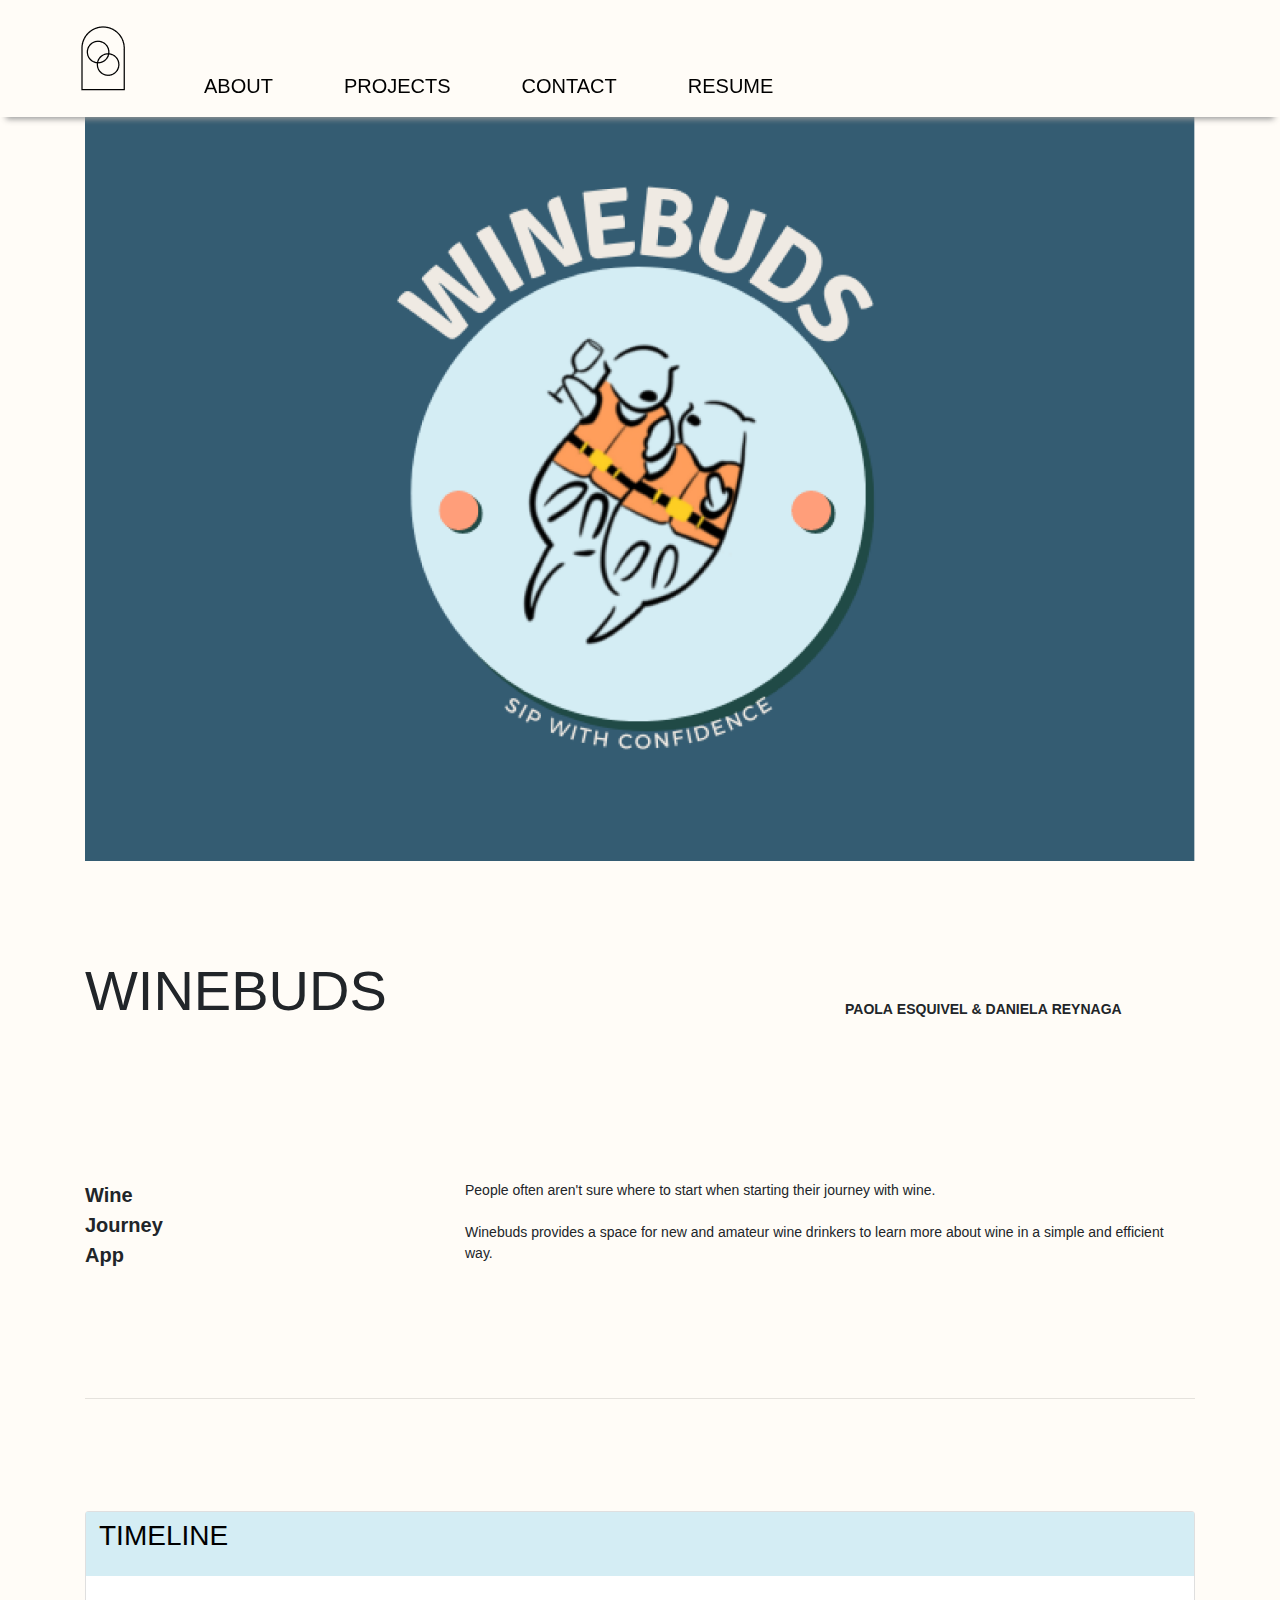
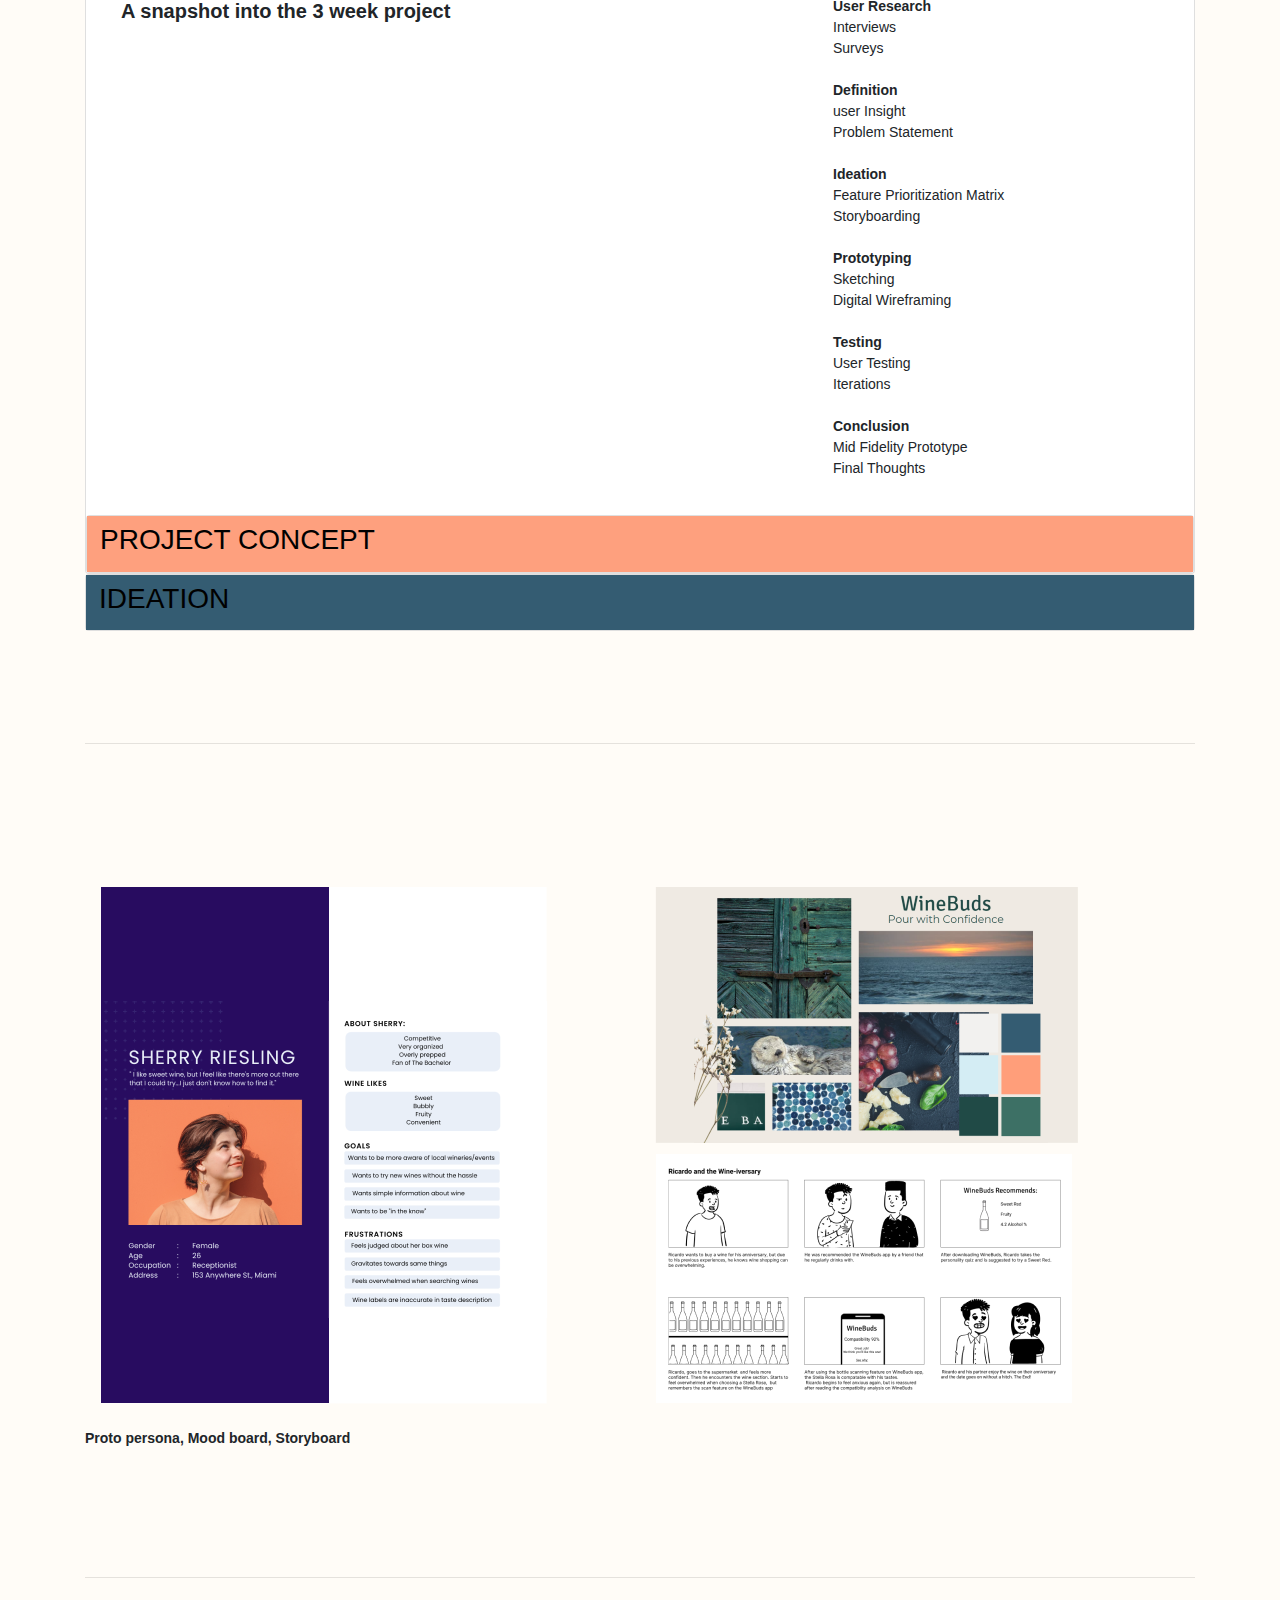
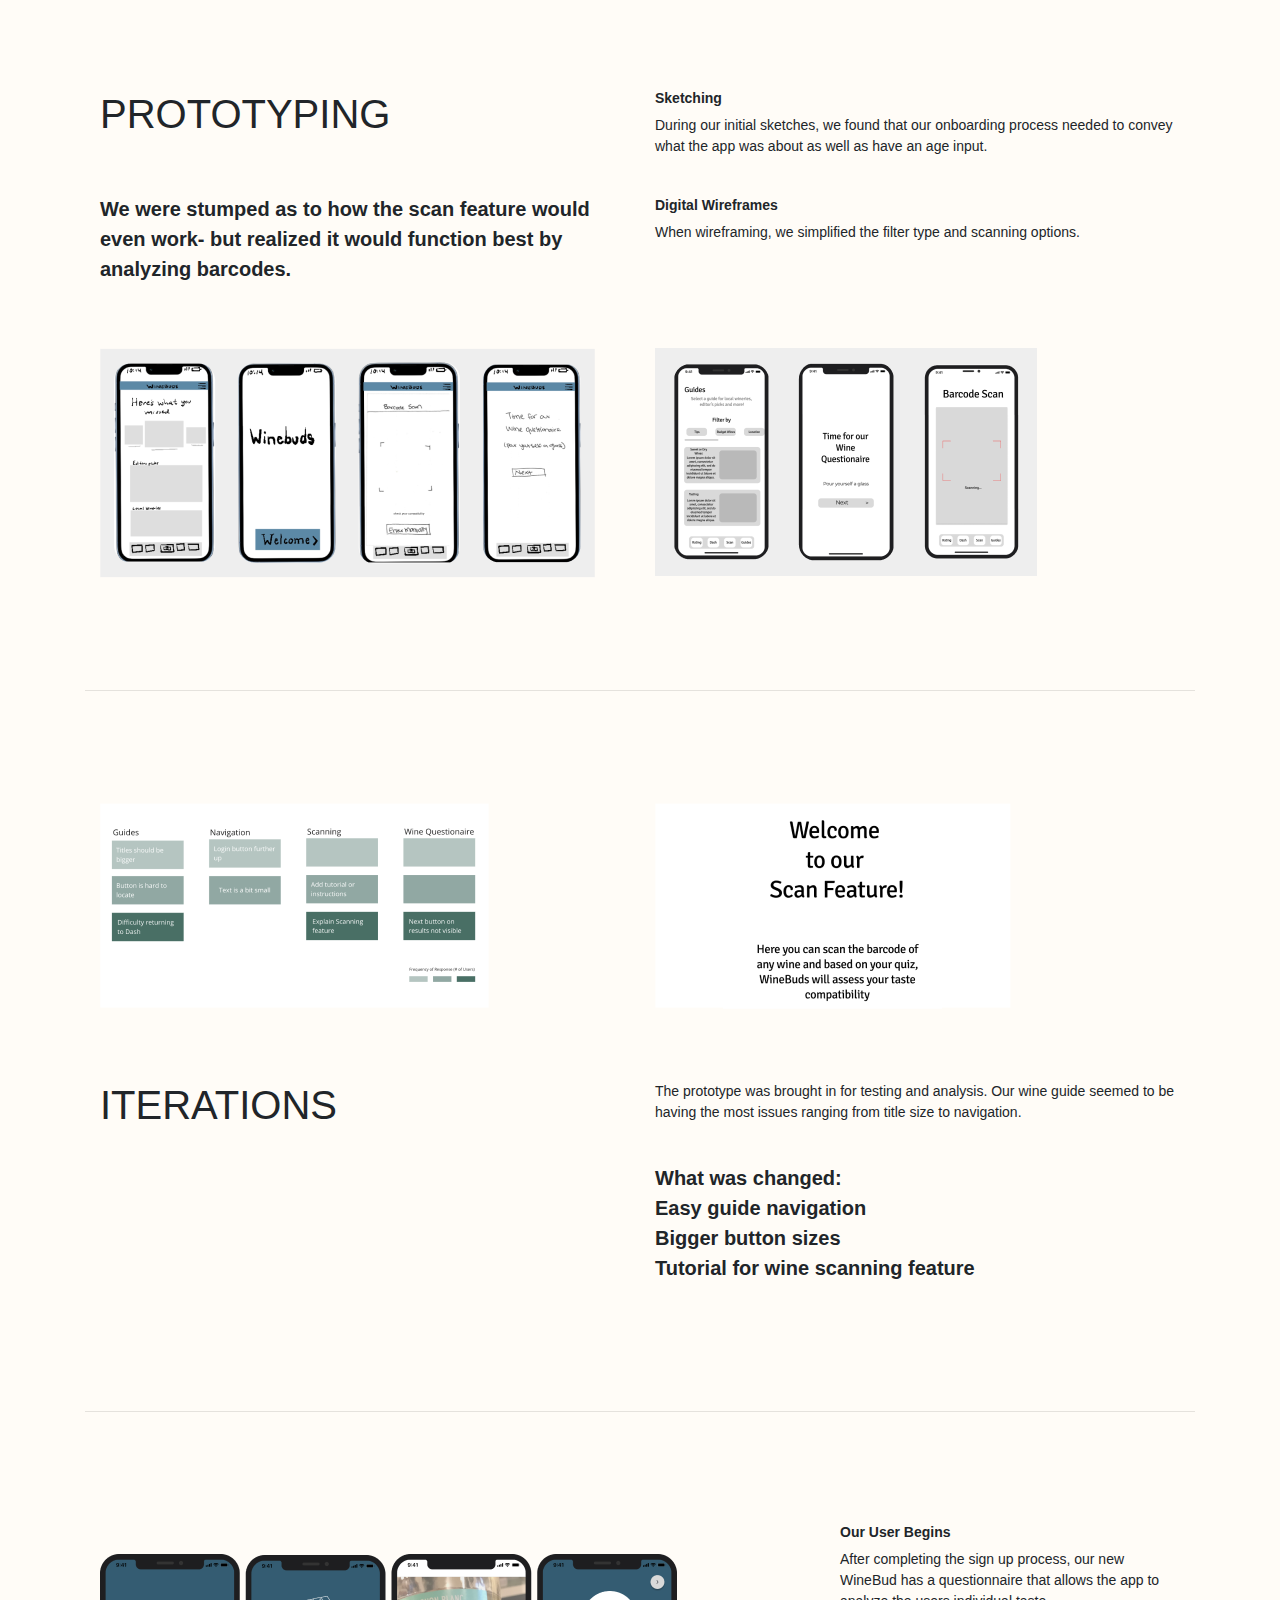
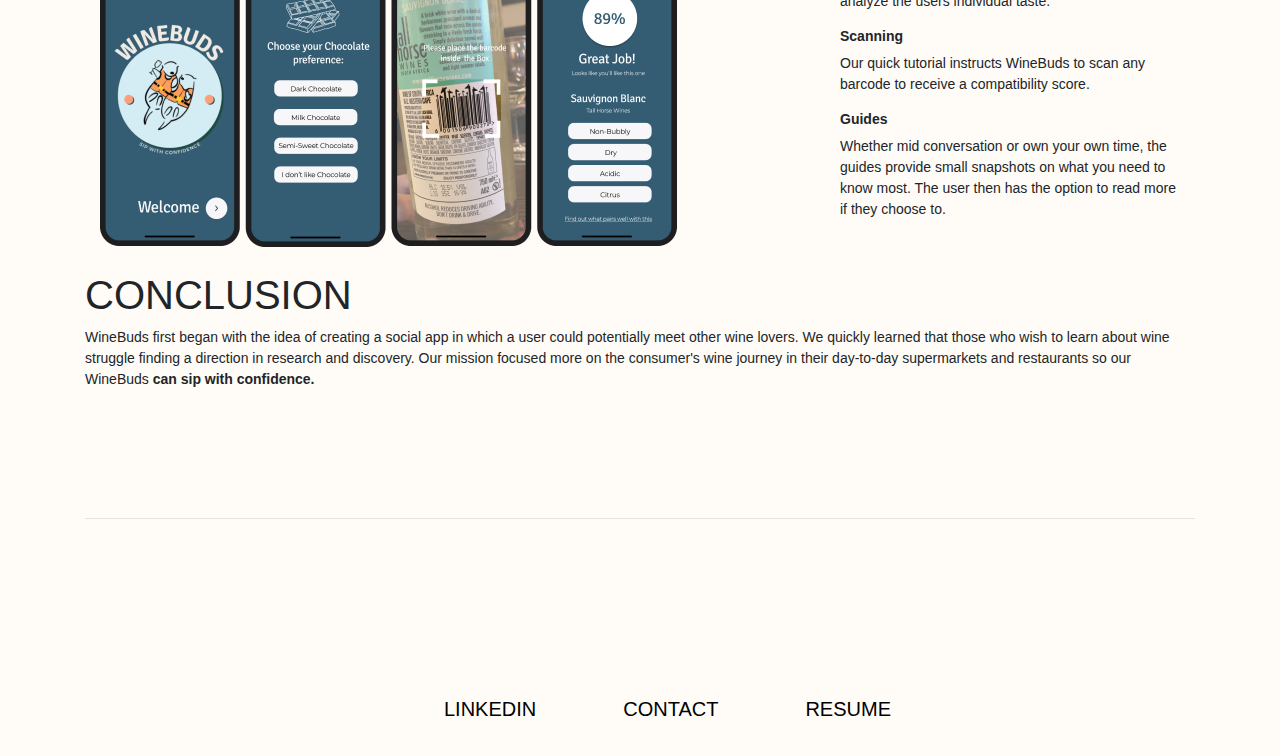
<file: winebuds-all-breakpoints.html>
<!DOCTYPE html>
<head>
    <title>WineBuds</title>
    <link rel="stylesheet" href="https://cdn.jsdelivr.net/npm/bootstrap@4.0.0/dist/css/bootstrap.min.css" integrity="sha384-Gn5384xqQ1aoWXA+058RXPxPg6fy4IWvTNh0E263XmFcJlSAwiGgFAW/dAiS6JXm" crossorigin="anonymous">
    <link rel="stylesheet" href="css/winebuds.css" type="text/css">
</head>
<body>
    <nav class="navbar navbar-expand-lg navbar-light bg-light customNav">
        <a class="navbar-brand" href="index.html"><img src="images/logo.png"></a>
        <button class="navbar-toggler" type="button" data-toggle="collapse" data-target="#navbarNavAltMarkup" aria-controls="navbarNavAltMarkup" aria-expanded="false" aria-label="Toggle navigation">
          <span class="navbar-toggler-icon"></span>
        </button>
        <div class="collapse navbar-collapse" id="navbarNavAltMarkup">
          <div class="navbar-nav">
            <a class="nav-item nav-link active" href="about-2-all-breakpoints.html">ABOUT </a>
            <a class="nav-item nav-link" href="projects-2-all-breakpoints.html">PROJECTS</a>
            <a class="nav-item nav-link" href="contact-all-breakpoints.html">CONTACT</a>
            <a class="nav-item nav-link" href="#">RESUME</a>
          </div>
        </div>
      </nav>
      
        
        <div class="jumbotron jumbotron-fluid Logohero">
          <div class="container">
            <img class="winebuds_logo"src="images/winebuds_logo.png">
          </div>
        </div>

        <div class="container winebuds">
          <div class="row">
            <div class="col-12 col-md-8">
          <h1 class="display-4">WINEBUDS</h1>
          </div>
          <div class="col-6 col-md-4">
            <p class="names"> <br><br>PAOLA&nbsp;ESQUIVEL&nbsp;&&nbsp;DANIELA&nbsp;REYNAGA
            </p>
          </div>
          </div>
            </div>
          </div>

          <div>
            <br>
            <br>
              <br>
              <br>
              <br>
              <br>
            </div>
      
        <div class="container">
        <div class="row">
          <div class="col-6 col-md-4">
            <p class="WJA">Wine<br>Journey<br>App</p>
          </div>
          <div class="col-12 col-md-8">
            <p>People often aren't sure where to start when starting their journey with wine.</br><br>Winebuds provides a space for new and amateur wine drinkers to learn more about wine in a simple and efficient way.
            </p>
          </div>
        </div>
        <div>
          <br>
          <br>
          <br>
          <br>
        </div>
        <hr>
          <div>
            <br>
            <br>
            <br>
            <br>
          </div>

      <div class="accordion" id="accordionExample">
        <div class="card">
          <div class="card-header1" id="headingOne">
            <h2>
              <button class="btn btn-link" type="button" data-toggle="collapse" data-target="#collapseOne" aria-expanded="true" aria-controls="collapseOne">
                <h3>TIMELINE</h3>
              </button>
            </h2>
          </div>
      
          <div id="collapseOne" class="collapse show" aria-labelledby="headingOne" data-parent="#accordionExample">
            <div class="card-body">
              <div class="container">
                <div class="row">
                  <div class="col-12 col-md-8">
                    <p class="WJA">A snapshot into the 3 week project</p>
                  </div>
                  <div class="col-6 col-md-4">
                    <p> <b>User Research</b><br>
                      Interviews<br>Surveys<br>
                      <br>
                      <b>Definition</b><br>
                      user Insight<br>Problem Statement<br>
                      <br>
                      <b>Ideation</b><br>
                      Feature Prioritization Matrix<br>Storyboarding<br>
                      <br>
                      <b>Prototyping</b><br>
                      Sketching<br>Digital Wireframing<br>
                      <br>
                      <b>Testing</b><br>
                      User Testing<br>Iterations<br>
                      <br>
                      <b>Conclusion</b><br>
                      Mid Fidelity Prototype<br>Final Thoughts<br>
                    </p>
                  </div>
                </div> 
          </div>
          </div>
        </div>
        <div class="card">
          <div class="card-header2" id="headingTwo">
            <h2 class="mb-0">
              <button class="btn btn-link collapsed" type="button" data-toggle="collapse" data-target="#collapseTwo" aria-expanded="false" aria-controls="collapseTwo">
                <h3>PROJECT CONCEPT</h3>
              </button>
            </h2>
          </div>
          <div id="collapseTwo" class="collapse" aria-labelledby="headingTwo" data-parent="#accordionExample">
            <div class="card-body">
              <div class="container">
                <div class="row">
                  <div class="col-12 col-md-8">
                    <p><br>After conducting surveys and interviews for novice wine drinkers, we wanted to create an app would function as an aid in the exploration of wine.
                      <br><br>If providing a direction is our users' need, how might we give clear information about wine while also helping non-wine drinkers explore based on their own preferences and personal needs?
                      <br><br><br>Biggest Barriers:<br>Overwhelming amount of information<br>
                      Inaccurate label descriptions<br>
                      The risk of purchasing<br>
                    </p>
                  </div>
                  <div class="col-6 col-md-4">
                    <img class="pain_points" src="images/Group 56.png">
                  </div>
                </div> 
          </div>
          </div>
            </div>
          </div>
        </div>
        <div class="card">
          <div class="card-header3" id="headingThree">
            <h2 class="mb-0">
              <button class="btn btn-link collapsed" type="button" data-toggle="collapse" data-target="#collapseThree" aria-expanded="false" aria-controls="collapseThree">
                <h3>IDEATION</h3>
              </button>
            </h2>
          </div>
          <div id="collapseThree" class="collapse" aria-labelledby="headingThree" data-parent="#accordionExample">
            <div class="card-body">
              <div class="container">
                <div class="row">
                  <div class="col">
                    Whether in social situations or personal exploration, we wanted to provide a user-first experience that was simplified and effective. 
                  </div>
                </div>
                <div class="row">
                  <div class="col">
                    <img class="dot_voting" src="images/Group 58.png">
                  </div>
                  <div class="col">
                    <img class="user_flow" src="images/Group 57.png">
                  </div>
                </div>
                <div class="row">
                  <div class="col">
                    <p>Feature Prioritization<br>My partner and I focused primarily
                    on a comprehensive “sip” sized guide as well as a personalized scanning
                    feature.</p>
                  </div>
                  <div class="col">
                    <p>User Flow<br>After careful consideration, we broke down our user flow to reflect easy access to guides, a scanner, and a personal review system.</p>
                  </div>
                </div>
              </div>
            </div>
          </div>
        </div>
      </div>
      <div>
        <br>
        <br>
        <br>
        <br>
      </div>
      <hr>
        <div>
          <br>
          <br>
          <br>
          <br>
        </div>
      <div class="container">
        <div class="row">
          <div class="col">
            <img class="proto" src="images/Group 59.png">
          </div>
          <div class="col">
            <img class="moodboard" src="images/Group 65.png">
          </div>
        </div>
      </div>
      <br>
        <p class="titleside">Proto persona, Mood board, Storyboard</p>
        <div>
          <br>
          <br>
          <br>
          <br>
        </div>
        <hr>
          <div>
            <br>
            <br>
            <br>
            <br>
          </div>
      <div class="container">
        <div class="row">
          <div class="col">
            <h1>PROTOTYPING</h1>
            <br>
            <br>
            <p class="WJA">We were stumped as to how the scan feature would even work- but realized it would function best by analyzing barcodes.</p>
          </div>
          <div class="col">
            <h4>Sketching</h4>
            <p>During our initial sketches, we found that our onboarding process needed to convey what the app was about as well as have an age input.
            </p>
            <br>
            <h4>Digital Wireframes</h4>
            <p>When wireframing, we simplified the filter type and scanning options.</p>
          </div>
        </div>
      </div>
      <br>
      <br>
      <div class="container">
        <div class="row">
          <div class="col">
            <img class="proto1" src="images/Group 61.png">
          </div>
          <div class="col">
            <img class="proto2" src="images/Group 62.png">
           </div>
        </div>
      </div>
      <div>
        <br>
        <br>
        <br>
        <br>
      </div>
      <hr>
        <div>
          <br>
          <br>
          <br>
          <br>
        </div>
<div class="container">
  <div class="row">
    <div class="col">
      <img class="frequency" src="images/Group 63.png">
    </div>
    <div class="col">
      <img class="scanintro" src="images/Group 64.png">
     </div>
  </div>
</div>
<br>
<br>
<br>
<div class="container">
  <div class="row">
    <div class="col">
      <h1>ITERATIONS</h1>
    </div>
    <div class="col">
      <p>The prototype was brought in for testing and analysis. Our wine guide seemed to be having the most issues ranging from title size to navigation.
      </p>
      <br>
      <p class="WJA">What was changed:<br>
        Easy guide navigation<br>
        Bigger button sizes<br>
        Tutorial for wine scanning feature</p>
    </div>
  </div>
</div>
<div>
  <br>
  <br>
  <br>
  <br>
</div>
<hr>
  <div>
    <br>
    <br>
    <br>
    <br>
  </div>

<div class="container">
  <div class="row">
    <div class="col-12 col-md-8">
      <img class="midfi" src="images/Group 17.png">  
    </div>
    <div class="col-6 col-md-4">
      <h4>Our User Begins</h4>
      <p>After completing the sign up process, our new WineBud has a questionnaire that allows the app to analyze the users individual taste.</p>
      <h4>Scanning</h4>
      <p>Our quick tutorial instructs WineBuds to scan any barcode to receive a compatibility score.</p>
      <h4>Guides</h4>
      <p>Whether mid conversation or own your own time, the guides provide small snapshots on what you need to know most. The user then has the option to read more if they choose to.</p>
    </div>
  </div> 
</div>
<br>
<h1>CONCLUSION</h1>
<p>WineBuds first began with the idea of creating a social app in which a user could potentially meet other wine lovers. We quickly learned that those who wish to learn about wine struggle finding a direction in research and discovery. Our mission focused more on the consumer's wine journey in their day-to-day supermarkets and restaurants so our WineBuds
<b>can sip with confidence.</b></p>

<div>
  <br>
  <br>
  <br>
  <br>
</div>
<hr>
  <div>
    <br>
    <br>
    <br>
    <br>
  </div>

<ul class="nav justify-content-center customNav2">
  <li class="nav-item">
    <a class="nav-link active" href="#">LINKEDIN</a>
  </li>
  <li class="nav-item">
    <a class="nav-link" href="#">CONTACT</a>
  </li>
  <li class="nav-item">
    <a class="nav-link" href="#">RESUME</a>
  </li>
</ul>
<br>
</body>
<script src="https://code.jquery.com/jquery-3.2.1.slim.min.js" integrity="sha384-KJ3o2DKtIkvYIK3UENzmM7KCkRr/rE9/Qpg6aAZGJwFDMVNA/GpGFF93hXpG5KkN" crossorigin="anonymous"></script>
<script src="https://cdn.jsdelivr.net/npm/popper.js@1.12.9/dist/umd/popper.min.js" integrity="sha384-ApNbgh9B+Y1QKtv3Rn7W3mgPxhU9K/ScQsAP7hUibX39j7fakFPskvXusvfa0b4Q" crossorigin="anonymous"></script>
<script src="https://cdn.jsdelivr.net/npm/bootstrap@4.0.0/dist/js/bootstrap.min.js" integrity="sha384-JZR6Spejh4U02d8jOt6vLEHfe/JQGiRRSQQxSfFWpi1MquVdAyjUar5+76PVCmYl" crossorigin="anonymous"></script>
</html>
</file>
<file: css/winebuds.css>
h1, h2, h3 , h4, h5, h6 {
    font-family: 'poppins', sans-serif;
  }

  body { background: #FFFCF7 !important; }

  h4{
    font-size: 14px;
    font-weight: bold;
  }

  .btn-link{
    color: black !important;
  }



  p {
    font-family: 'poppins', sans-serif;
    font-size: 14px;
  }
  
  .WJA {
    font-family: 'poppins', sans-serif;
    font-weight: bold;
    font-size: 20px;
  }

.customNav {
  width: 100%;
    white-space: nowrap;
    position: fixed;
    background-color: #FFFCF7 !important;
    z-index: 10;
    -webkit-box-shadow: 0 8px 6px -6px #999;
    -moz-box-shadow: 0 8px 6px -6px #999;
    box-shadow: 0 8px 6px -6px #999;
    align-items: center;
  }
  
  .navbar-nav {
    margin-left: 0px !important;
    margin-right: auto;
  }
  .navbar-brand img {
    padding-left: 65px;
    height: 100%
    width: 65px;
  }
  .nav-item {
    justify-content: center;
    margin-top: 55px;
    margin-left: 55px;
    font-size: 20px;
  }
  
  
  /* Navigation links */
  .customNav a {
    color: black !important;
    font-family: 'poppins', sans-serif;
  }
  .navCTA {
    font-size: 15px;
  }

  .customNav2 a {
    color: black !important;
    font-family: 'poppins', sans-serif;}

  .navCTA {
    font-size: 15px;
  }

.jumbotron {
  background-color: #FFFCF7;
}

  .jumboCopy {
    width: 70%;
    min-width: 500px;
    max-width: 700px;
    color: white;
    text-align: center;
  }

  .jumbotron logohero {
    color:#345C72;
    background-image: url("images/winebuds_logo.png");
    background-position: center;
    background-repeat: no-repeat;
    background-size: cover;
    height: 100vh;
  }


  .winebuds_logo{
    height: auto;
    border:0 none;
    display: inline-block;
    max-width: 100%;
    vertical-align: middle;
    justify-content: center;
    align-content: center;
    color:#345C72;
  }


  .names{
    justify-content: end;
    padding-right: 700px;
    font-family: 'poppins', sans-serif;
    font-weight: bold;
    font-size: 14px;
  }

  .img moodboard{
    padding-right: 100px;
  }

  .proto{
    height:auto;
    border:0 none;
    display: inline-block;
    max-width: 100%;
    vertical-align: middle;
    display: flex;
    align-items: center;
    justify-content: center;
    padding-top: 30px;
    }

  .moodboard{
    height:auto;
    border:0 none;
    display: inline-block;
    max-width: 100%;
    vertical-align: middle;
    display: flex;
    align-items: center;
    justify-content: center;
    padding-top: 30px;
  }

  .titleside{
    font-family: 'poppins', sans-serif;
    font-weight: bold;
    font-size: 14px;
  }
.midfi{
  height:auto;
    border:0 none;
    display: inline-block;
    max-width: 100%;
    vertical-align: middle;
    display: flex;
    align-items: center;
    justify-content: center;
    padding-top: 30px;
    }
.card-header1{
  background-color: #D4EDF4 !important;
}

.card-header2{
  background-color: #FEA07E !important;
}

.card-header3{
  background-color: #345C72 !important;
}

.navbar-toggler collapsed{
  align-content: right;
}
</file>
